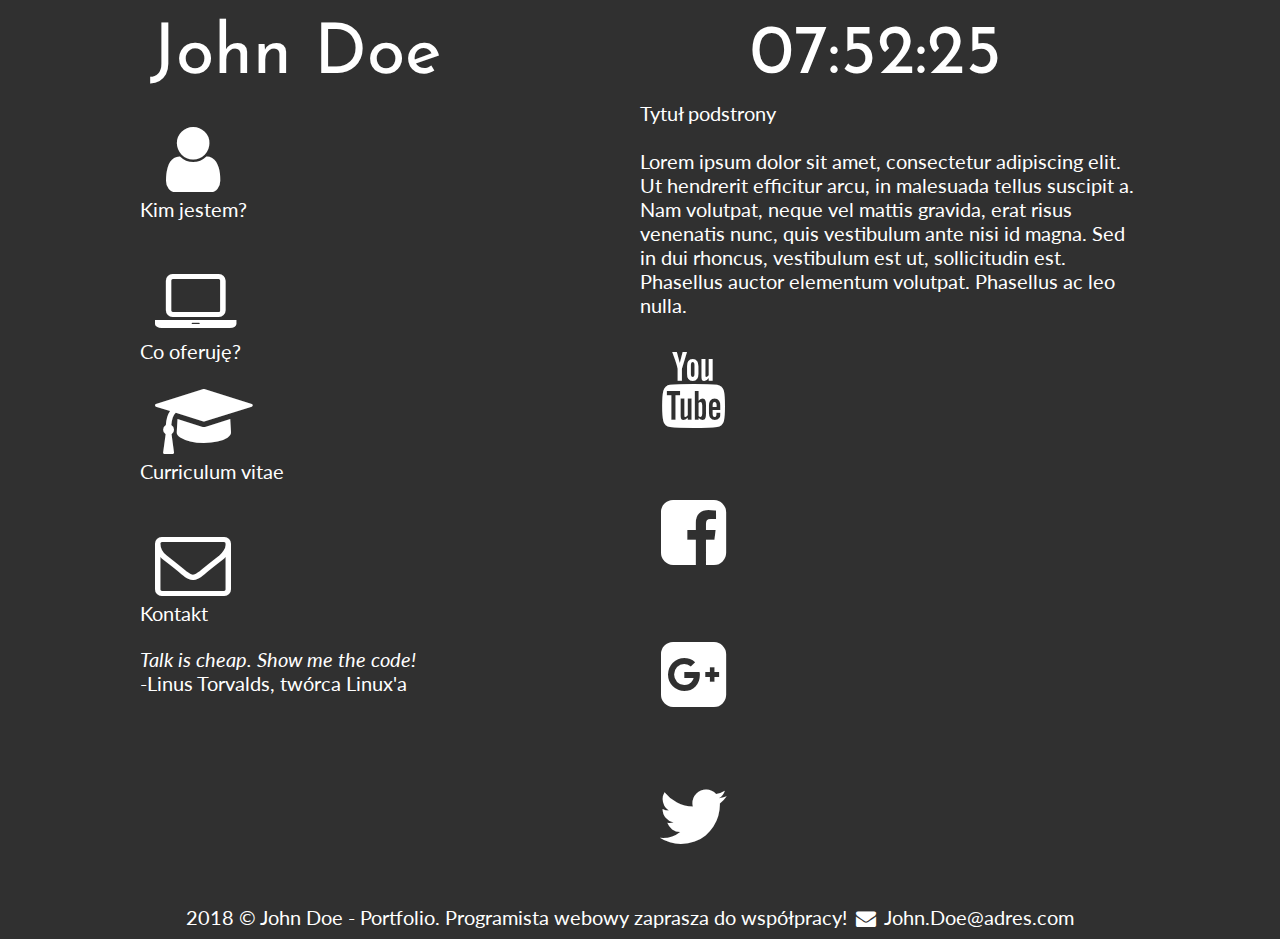
<file: index.html>
<!DOCTYPE HTML>
<html lang="pl">
    <head>
	<meta charset="utf8" />
	<meta http-equiv="X-UA-Compatible" content="IE-edge,chrome=1" />

	<title>John Doe - Portfolio</title>

	<meta name="description" content="Stworzę dla Ciebie wyjątkową stronę WWW! Zatrudnij programistę webowego: PHP, JavaScript, HTML, CSS, MySQL, WordPress, Joomla, Drupal." />
	<meta name="keywords" content="zamów, stronę, tworzenie, www, programista, portfolio, php, javascript, html, css, WordPress, Joomla, Drupal" />

	<link rel="stylesheet" href="style.css" type="text/css" />
	<link rel="stylesheet" href="css/fontello.css" type="text/css" />
	<link href="https://fonts.googleapis.com/css?family=Josefin+Sans|Lato&amp;subset=latin-ext" rel="stylesheet">

	<script type="text/javascript" src="timer.js"></script>
    </head>

    <body onload="odliczanie();">
	<div id="container">

	    <div class="rectangle">
		<div id="logo"><a href="zatrudnij-programiste-webowego" class="tilelinkhtml5">John Doe</a></div>
		<div id="zegar">00:00:00</div>
		<div style="clear: both;"></div>
	    </div>

	    <div class="square">
		<div class="tile1">
		    <a href="kim-jestem" class="tilelink">
			<i class="icon-user"></i><br/>
			Kim jestem?
		    </a>
		</div>
		<a href="oferta-tworzenie-stron-www" class="tilelinkhtml5">
		    <div class="tile1">
			<i class="icon-laptop"></i> <br/>
			Co oferuję?
		    </div>
		</a>
		<div style="clear: both;"></div>
		<div class="tile2">
		    <a href="cv-programista-php-javascript" class="tilelink">
			<i class="icon-graduation-cap"></i><br/>
			Curriculum vitae
		    </a>
		</div>
		<div class="tile3">
		    <a href="kontakt-programista-php" class="tilelink">
			<i class="icon-mail"></i><br/>
			Kontakt
		    </a>
		</div>
		<div style="clear: both;"></div>

		<div class="tile4">
		    <i>Talk is cheap. Show me the code!</i> <br/>
		    -Linus Torvalds, twórca Linux'a
		</div>
	    </div>
	    <div class="square">
		<div class="tile5">
		    Tytuł podstrony<br /><br />
		    Lorem ipsum dolor sit amet, consectetur adipiscing elit. Ut hendrerit efficitur arcu, in malesuada tellus suscipit a. Nam volutpat, neque vel mattis gravida, erat risus venenatis nunc, quis vestibulum ante nisi id magna. Sed in dui rhoncus, vestibulum est ut, sollicitudin est. Phasellus auctor elementum volutpat. Phasellus ac leo nulla.
		</div>
		<div class="yt">
		    <a href="http://youtube.com" target="_blank" class="sociallink">
			<i class="icon-youtube"></i>
		    </a>
		</div>
		<div class="fb">
		    <a href="http://facebook.com" target="_blank" class="sociallink">
			<i class="icon-facebook-squared"></i>
		    </a>
		</div>
		<div class="gplus">
		    <a href="http://plus.google.com" target="_blank" class="sociallink">
			<i class="icon-gplus-squared"></i>
		    </a>
		</div>
		<div class="twitter">
		    <a href="http://twitter.com" target="_blank" class="sociallink">
			<i class="icon-twitter"></i>
		    </a>
		</div>
	    </div>
	    <div style="clear: both;"></div>

	    <div class="rectangle">2018 &copy; John Doe - Portfolio. Programista webowy zaprasza do współpracy! <i class="icon-mail-alt"></i> John.Doe@adres.com</div>

	</div>
    </body>
</html>
</file>
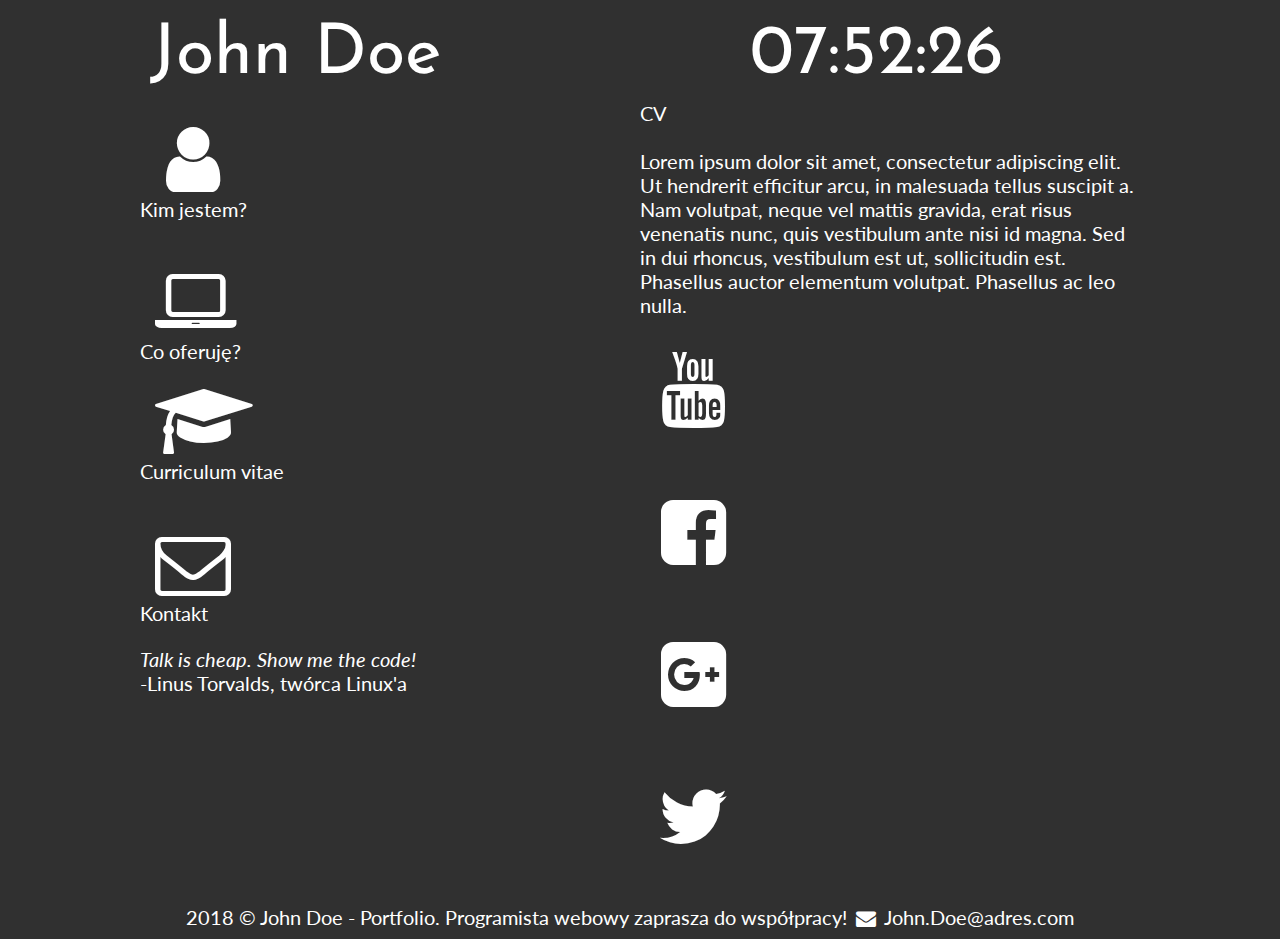
<file: cv.html>
<!DOCTYPE HTML>
<html lang="pl">
    <head>
	<meta charset="utf8" />
	<meta http-equiv="X-UA-Compatible" content="IE-edge,chrome=1" />

	<title>John Doe - Portfolio</title>

	<meta name="description" content="Stworzę dla Ciebie wyjątkową stronę WWW! Zatrudnij programistę webowego: PHP, JavaScript, HTML, CSS, MySQL, WordPress, Joomla, Drupal." />
	<meta name="keywords" content="zamów, stronę, tworzenie, www, programista, portfolio, php, javascript, html, css, WordPress, Joomla, Drupal" />

	<link rel="stylesheet" href="style.css" type="text/css" />
	<link rel="stylesheet" href="css/fontello.css" type="text/css" />
	<link href="https://fonts.googleapis.com/css?family=Josefin+Sans|Lato&amp;subset=latin-ext" rel="stylesheet">

	<script type="text/javascript" src="timer.js"></script>
    </head>

    <body onload="odliczanie();">
	<div id="container">

	    <div class="rectangle">
		<div id="logo"><a href="zatrudnij-programiste-webowego" class="tilelinkhtml5">John Doe</a></div>
		<div id="zegar">00:00:00</div>
		<div style="clear: both;"></div>
	    </div>

	    <div class="square">
		<div class="tile1">
		    <a href="kim-jestem" class="tilelink">
			<i class="icon-user"></i><br/>
			Kim jestem?
		    </a>
		</div>
		<a href="oferta-tworzenie-stron-www" class="tilelinkhtml5">
		    <div class="tile1">
			<i class="icon-laptop"></i> <br/>
			Co oferuję?
		    </div>
		</a>
		<div style="clear: both;"></div>
		<div class="tile2">
		    <a href="cv-programista-php-javascript" class="tilelink">
			<i class="icon-graduation-cap"></i><br/>
			Curriculum vitae
		    </a>
		</div>
		<div class="tile3">
		    <a href="kontakt-programista-php" class="tilelink">
			<i class="icon-mail"></i><br/>
			Kontakt
		    </a>
		</div>
		<div style="clear: both;"></div>

		<div class="tile4">
		    <i>Talk is cheap. Show me the code!</i> <br/>
		    -Linus Torvalds, twórca Linux'a
		</div>
	    </div>
	    <div class="square">
		<div class="tile5">
		    CV<br /><br />
		    Lorem ipsum dolor sit amet, consectetur adipiscing elit. Ut hendrerit efficitur arcu, in malesuada tellus suscipit a. Nam volutpat, neque vel mattis gravida, erat risus venenatis nunc, quis vestibulum ante nisi id magna. Sed in dui rhoncus, vestibulum est ut, sollicitudin est. Phasellus auctor elementum volutpat. Phasellus ac leo nulla.
		</div>
		<div class="yt">
		    <a href="http://youtube.com" target="_blank" class="sociallink">
			<i class="icon-youtube"></i>
		    </a>
		</div>
		<div class="fb">
		    <a href="http://facebook.com" target="_blank" class="sociallink">
			<i class="icon-facebook-squared"></i>
		    </a>
		</div>
		<div class="gplus">
		    <a href="http://plus.google.com" target="_blank" class="sociallink">
			<i class="icon-gplus-squared"></i>
		    </a>
		</div>
		<div class="twitter">
		    <a href="http://twitter.com" target="_blank" class="sociallink">
			<i class="icon-twitter"></i>
		    </a>
		</div>
	    </div>
	    <div style="clear: both;"></div>

	    <div class="rectangle">2018 &copy; John Doe - Portfolio. Programista webowy zaprasza do współpracy! <i class="icon-mail-alt"></i> John.Doe@adres.com</div>

	</div>
    </body>
</html>
</file>
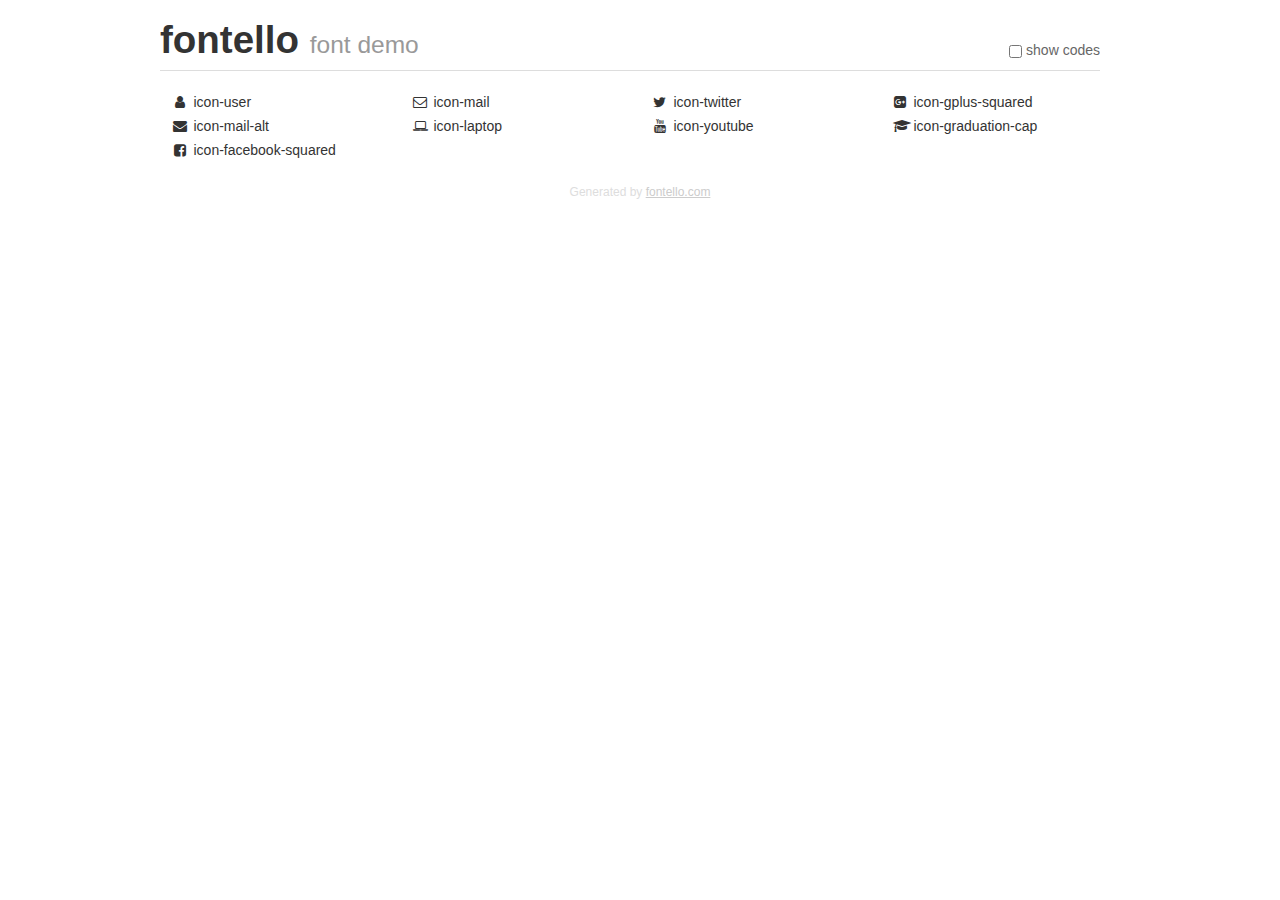
<file: demo.html>
<!DOCTYPE html>
<html>
  <head><!--[if lt IE 9]><script language="javascript" type="text/javascript" src="//html5shim.googlecode.com/svn/trunk/html5.js"></script><![endif]-->
    <meta charset="UTF-8"><style>/*
 * Bootstrap v2.2.1
 *
 * Copyright 2012 Twitter, Inc
 * Licensed under the Apache License v2.0
 * http://www.apache.org/licenses/LICENSE-2.0
 *
 * Designed and built with all the love in the world @twitter by @mdo and @fat.
 */
.clearfix {
  *zoom: 1;
}
.clearfix:before,
.clearfix:after {
  display: table;
  content: "";
  line-height: 0;
}
.clearfix:after {
  clear: both;
}
html {
  font-size: 100%;
  -webkit-text-size-adjust: 100%;
  -ms-text-size-adjust: 100%;
}
a:focus {
  outline: thin dotted #333;
  outline: 5px auto -webkit-focus-ring-color;
  outline-offset: -2px;
}
a:hover,
a:active {
  outline: 0;
}
button,
input,
select,
textarea {
  margin: 0;
  font-size: 100%;
  vertical-align: middle;
}
button,
input {
  *overflow: visible;
  line-height: normal;
}
button::-moz-focus-inner,
input::-moz-focus-inner {
  padding: 0;
  border: 0;
}
body {
  margin: 0;
  font-family: "Helvetica Neue", Helvetica, Arial, sans-serif;
  font-size: 14px;
  line-height: 20px;
  color: #333;
  background-color: #fff;
}
a {
  color: #08c;
  text-decoration: none;
}
a:hover {
  color: #005580;
  text-decoration: underline;
}
.row {
  margin-left: -20px;
  *zoom: 1;
}
.row:before,
.row:after {
  display: table;
  content: "";
  line-height: 0;
}
.row:after {
  clear: both;
}
[class*="span"] {
  float: left;
  min-height: 1px;
  margin-left: 20px;
}
.container,
.navbar-static-top .container,
.navbar-fixed-top .container,
.navbar-fixed-bottom .container {
  width: 940px;
}
.span12 {
  width: 940px;
}
.span11 {
  width: 860px;
}
.span10 {
  width: 780px;
}
.span9 {
  width: 700px;
}
.span8 {
  width: 620px;
}
.span7 {
  width: 540px;
}
.span6 {
  width: 460px;
}
.span5 {
  width: 380px;
}
.span4 {
  width: 300px;
}
.span3 {
  width: 220px;
}
.span2 {
  width: 140px;
}
.span1 {
  width: 60px;
}
[class*="span"].pull-right,
.row-fluid [class*="span"].pull-right {
  float: right;
}
.container {
  margin-right: auto;
  margin-left: auto;
  *zoom: 1;
}
.container:before,
.container:after {
  display: table;
  content: "";
  line-height: 0;
}
.container:after {
  clear: both;
}
p {
  margin: 0 0 10px;
}
.lead {
  margin-bottom: 20px;
  font-size: 21px;
  font-weight: 200;
  line-height: 30px;
}
small {
  font-size: 85%;
}
h1 {
  margin: 10px 0;
  font-family: inherit;
  font-weight: bold;
  line-height: 20px;
  color: inherit;
  text-rendering: optimizelegibility;
}
h1 small {
  font-weight: normal;
  line-height: 1;
  color: #999;
}
h1 {
  line-height: 40px;
}
h1 {
  font-size: 38.5px;
}
h1 small {
  font-size: 24.5px;
}
body {
  margin-top: 90px;
}
.header {
  position: fixed;
  top: 0;
  left: 50%;
  margin-left: -480px;
  background-color: #fff;
  border-bottom: 1px solid #ddd;
  padding-top: 10px;
  z-index: 10;
}
.footer {
  color: #ddd;
  font-size: 12px;
  text-align: center;
  margin-top: 20px;
}
.footer a {
  color: #ccc;
  text-decoration: underline;
}
.the-icons {
  font-size: 14px;
  line-height: 24px;
}
.switch {
  position: absolute;
  right: 0;
  bottom: 10px;
  color: #666;
}
.switch input {
  margin-right: 0.3em;
}
.codesOn .i-name {
  display: none;
}
.codesOn .i-code {
  display: inline;
}
.i-code {
  display: none;
}
@font-face {
      font-family: 'fontello';
      src: url('./font/fontello.eot?57128725');
      src: url('./font/fontello.eot?57128725#iefix') format('embedded-opentype'),
           url('./font/fontello.woff?57128725') format('woff'),
           url('./font/fontello.ttf?57128725') format('truetype'),
           url('./font/fontello.svg?57128725#fontello') format('svg');
      font-weight: normal;
      font-style: normal;
    }
     
     
    .demo-icon
    {
      font-family: "fontello";
      font-style: normal;
      font-weight: normal;
      speak: none;
     
      display: inline-block;
      text-decoration: inherit;
      width: 1em;
      margin-right: .2em;
      text-align: center;
      /* opacity: .8; */
     
      /* For safety - reset parent styles, that can break glyph codes*/
      font-variant: normal;
      text-transform: none;
     
      /* fix buttons height, for twitter bootstrap */
      line-height: 1em;
     
      /* Animation center compensation - margins should be symmetric */
      /* remove if not needed */
      margin-left: .2em;
     
      /* You can be more comfortable with increased icons size */
      /* font-size: 120%; */
     
      /* Font smoothing. That was taken from TWBS */
      -webkit-font-smoothing: antialiased;
      -moz-osx-font-smoothing: grayscale;
     
      /* Uncomment for 3D effect */
      /* text-shadow: 1px 1px 1px rgba(127, 127, 127, 0.3); */
    }
     </style>
    <link rel="stylesheet" href="css/animation.css"><!--[if IE 7]><link rel="stylesheet" href="css/" + font.fontname + "-ie7.css"><![endif]-->
    <script>
      function toggleCodes(on) {
        var obj = document.getElementById('icons');
      
        if (on) {
          obj.className += ' codesOn';
        } else {
          obj.className = obj.className.replace(' codesOn', '');
        }
      }
      
    </script>
  </head>
  <body>
    <div class="container header">
      <h1>fontello <small>font demo</small></h1>
      <label class="switch">
        <input type="checkbox" onclick="toggleCodes(this.checked)">show codes
      </label>
    </div>
    <div class="container" id="icons">
      <div class="row">
        <div class="the-icons span3" title="Code: 0xe800"><i class="demo-icon icon-user">&#xe800;</i> <span class="i-name">icon-user</span><span class="i-code">0xe800</span></div>
        <div class="the-icons span3" title="Code: 0xe801"><i class="demo-icon icon-mail">&#xe801;</i> <span class="i-name">icon-mail</span><span class="i-code">0xe801</span></div>
        <div class="the-icons span3" title="Code: 0xf099"><i class="demo-icon icon-twitter">&#xf099;</i> <span class="i-name">icon-twitter</span><span class="i-code">0xf099</span></div>
        <div class="the-icons span3" title="Code: 0xf0d4"><i class="demo-icon icon-gplus-squared">&#xf0d4;</i> <span class="i-name">icon-gplus-squared</span><span class="i-code">0xf0d4</span></div>
      </div>
      <div class="row">
        <div class="the-icons span3" title="Code: 0xf0e0"><i class="demo-icon icon-mail-alt">&#xf0e0;</i> <span class="i-name">icon-mail-alt</span><span class="i-code">0xf0e0</span></div>
        <div class="the-icons span3" title="Code: 0xf109"><i class="demo-icon icon-laptop">&#xf109;</i> <span class="i-name">icon-laptop</span><span class="i-code">0xf109</span></div>
        <div class="the-icons span3" title="Code: 0xf167"><i class="demo-icon icon-youtube">&#xf167;</i> <span class="i-name">icon-youtube</span><span class="i-code">0xf167</span></div>
        <div class="the-icons span3" title="Code: 0xf19d"><i class="demo-icon icon-graduation-cap">&#xf19d;</i> <span class="i-name">icon-graduation-cap</span><span class="i-code">0xf19d</span></div>
      </div>
      <div class="row">
        <div class="the-icons span3" title="Code: 0xf308"><i class="demo-icon icon-facebook-squared">&#xf308;</i> <span class="i-name">icon-facebook-squared</span><span class="i-code">0xf308</span></div>
      </div>
    </div>
    <div class="container footer">Generated by <a href="http://fontello.com">fontello.com</a></div>
  </body>
</html>
</file>
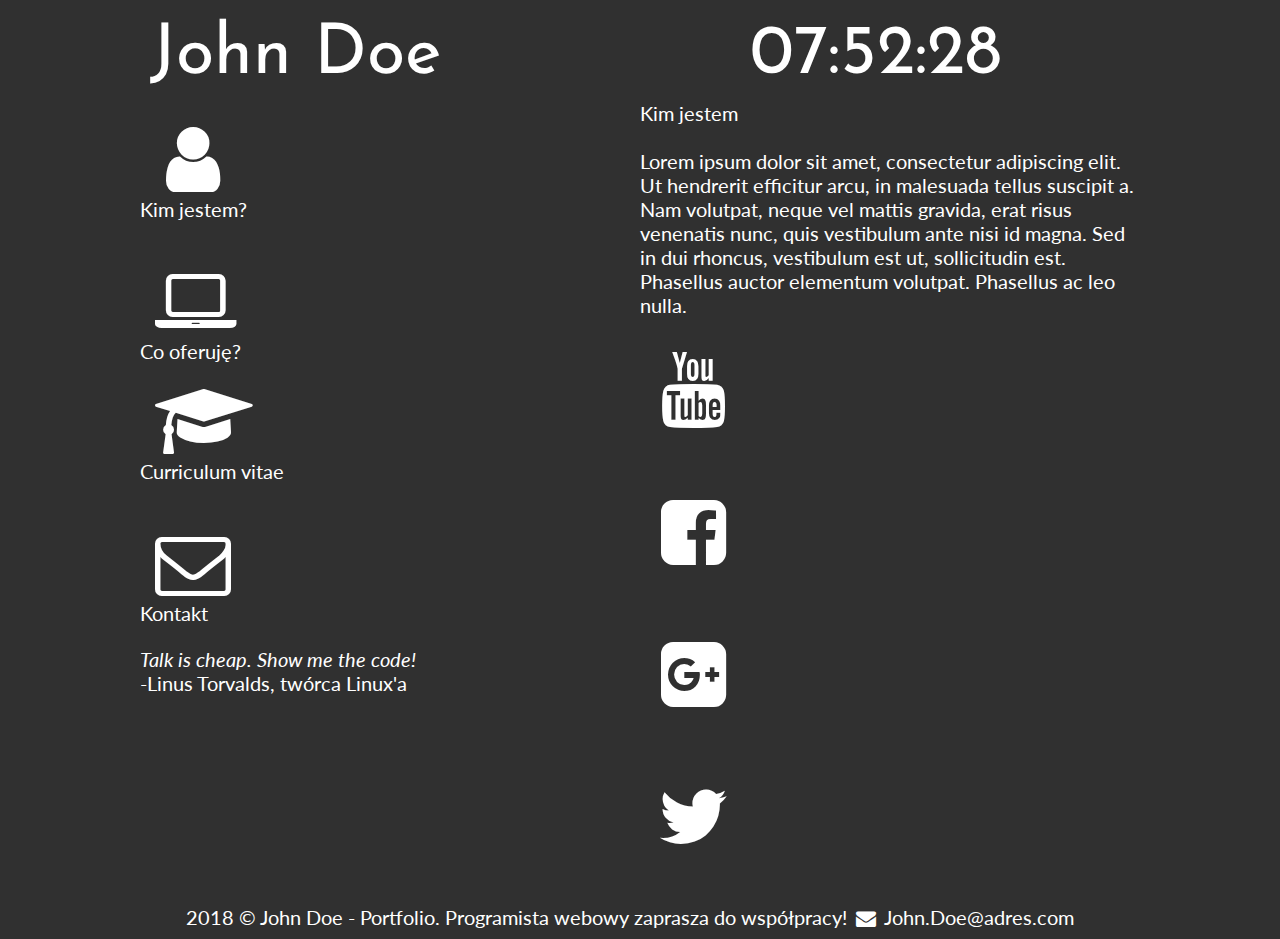
<file: kimjestem.html>
<!DOCTYPE HTML>
<html lang="pl">
    <head>
	<meta charset="utf8" />
	<meta http-equiv="X-UA-Compatible" content="IE-edge,chrome=1" />

	<title>John Doe - Portfolio</title>

	<meta name="description" content="Stworzę dla Ciebie wyjątkową stronę WWW! Zatrudnij programistę webowego: PHP, JavaScript, HTML, CSS, MySQL, WordPress, Joomla, Drupal." />
	<meta name="keywords" content="zamów, stronę, tworzenie, www, programista, portfolio, php, javascript, html, css, WordPress, Joomla, Drupal" />

	<link rel="stylesheet" href="style.css" type="text/css" />
	<link rel="stylesheet" href="css/fontello.css" type="text/css" />
	<link href="https://fonts.googleapis.com/css?family=Josefin+Sans|Lato&amp;subset=latin-ext" rel="stylesheet">

	<script type="text/javascript" src="timer.js"></script>
    </head>

    <body onload="odliczanie();">
	<div id="container">

	    <div class="rectangle">
		<div id="logo"><a href="zatrudnij-programiste-webowego" class="tilelinkhtml5">John Doe</a></div>
		<div id="zegar">00:00:00</div>
		<div style="clear: both;"></div>
	    </div>

	    <div class="square">
		<div class="tile1">
		    <a href="kim-jestem" class="tilelink">
			<i class="icon-user"></i><br/>
			Kim jestem?
		    </a>
		</div>
		<a href="oferta-tworzenie-stron-www" class="tilelinkhtml5">
		    <div class="tile1">
			<i class="icon-laptop"></i> <br/>
			Co oferuję?
		    </div>
		</a>
		<div style="clear: both;"></div>
		<div class="tile2">
		    <a href="cv-programista-php-javascript" class="tilelink">
			<i class="icon-graduation-cap"></i><br/>
			Curriculum vitae
		    </a>
		</div>
		<div class="tile3">
		    <a href="kontakt-programista-php" class="tilelink">
			<i class="icon-mail"></i><br/>
			Kontakt
		    </a>
		</div>
		<div style="clear: both;"></div>

		<div class="tile4">
		    <i>Talk is cheap. Show me the code!</i> <br/>
		    -Linus Torvalds, twórca Linux'a
		</div>
	    </div>
	    <div class="square">
		<div class="tile5">
		    Kim jestem<br /><br />
		    Lorem ipsum dolor sit amet, consectetur adipiscing elit. Ut hendrerit efficitur arcu, in malesuada tellus suscipit a. Nam volutpat, neque vel mattis gravida, erat risus venenatis nunc, quis vestibulum ante nisi id magna. Sed in dui rhoncus, vestibulum est ut, sollicitudin est. Phasellus auctor elementum volutpat. Phasellus ac leo nulla.
		</div>
		<div class="yt">
		    <a href="http://youtube.com" target="_blank" class="sociallink">
			<i class="icon-youtube"></i>
		    </a>
		</div>
		<div class="fb">
		    <a href="http://facebook.com" target="_blank" class="sociallink">
			<i class="icon-facebook-squared"></i>
		    </a>
		</div>
		<div class="gplus">
		    <a href="http://plus.google.com" target="_blank" class="sociallink">
			<i class="icon-gplus-squared"></i>
		    </a>
		</div>
		<div class="twitter">
		    <a href="http://twitter.com" target="_blank" class="sociallink">
			<i class="icon-twitter"></i>
		    </a>
		</div>
	    </div>
	    <div style="clear: both;"></div>

	    <div class="rectangle">2018 &copy; John Doe - Portfolio. Programista webowy zaprasza do współpracy! <i class="icon-mail-alt"></i> John.Doe@adres.com</div>

	</div>
    </body>
</html>
</file>
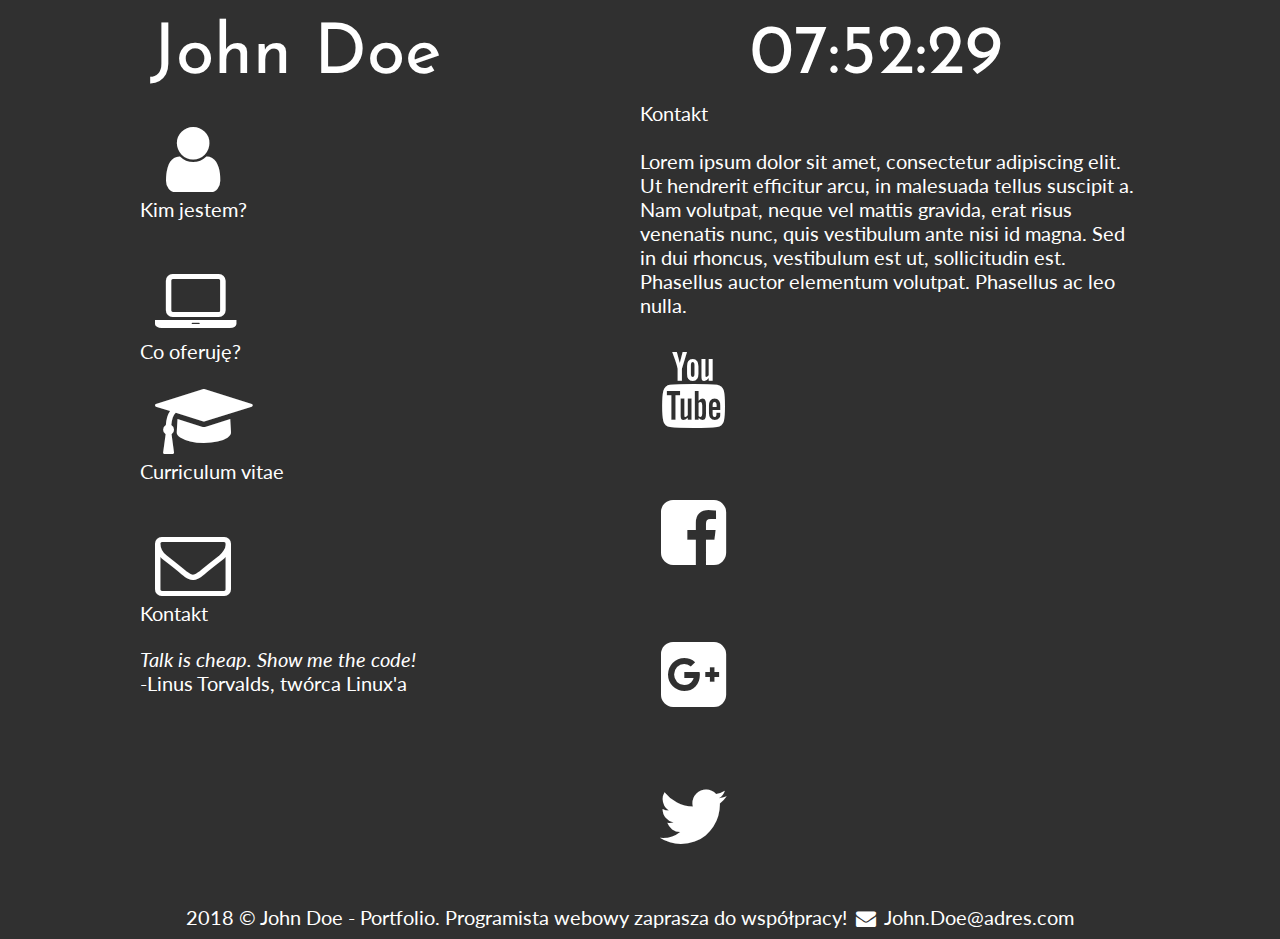
<file: kontakt.html>
<!DOCTYPE HTML>
<html lang="pl">
    <head>
	<meta charset="utf8" />
	<meta http-equiv="X-UA-Compatible" content="IE-edge,chrome=1" />

	<title>John Doe - Portfolio</title>

	<meta name="description" content="Stworzę dla Ciebie wyjątkową stronę WWW! Zatrudnij programistę webowego: PHP, JavaScript, HTML, CSS, MySQL, WordPress, Joomla, Drupal." />
	<meta name="keywords" content="zamów, stronę, tworzenie, www, programista, portfolio, php, javascript, html, css, WordPress, Joomla, Drupal" />

	<link rel="stylesheet" href="style.css" type="text/css" />
	<link rel="stylesheet" href="css/fontello.css" type="text/css" />
	<link href="https://fonts.googleapis.com/css?family=Josefin+Sans|Lato&amp;subset=latin-ext" rel="stylesheet">

	<script type="text/javascript" src="timer.js"></script>
    </head>

    <body onload="odliczanie();">
	<div id="container">

	    <div class="rectangle">
		<div id="logo"><a href="zatrudnij-programiste-webowego" class="tilelinkhtml5">John Doe</a></div>
		<div id="zegar">00:00:00</div>
		<div style="clear: both;"></div>
	    </div>

	    <div class="square">
		<div class="tile1">
		    <a href="kim-jestem" class="tilelink">
			<i class="icon-user"></i><br/>
			Kim jestem?
		    </a>
		</div>
		<a href="oferta-tworzenie-stron-www" class="tilelinkhtml5">
		    <div class="tile1">
			<i class="icon-laptop"></i> <br/>
			Co oferuję?
		    </div>
		</a>
		<div style="clear: both;"></div>
		<div class="tile2">
		    <a href="cv-programista-php-javascript" class="tilelink">
			<i class="icon-graduation-cap"></i><br/>
			Curriculum vitae
		    </a>
		</div>
		<div class="tile3">
		    <a href="kontakt-programista-php" class="tilelink">
			<i class="icon-mail"></i><br/>
			Kontakt
		    </a>
		</div>
		<div style="clear: both;"></div>

		<div class="tile4">
		    <i>Talk is cheap. Show me the code!</i> <br/>
		    -Linus Torvalds, twórca Linux'a
		</div>
	    </div>
	    <div class="square">
		<div class="tile5">
		    Kontakt<br /><br />
		    Lorem ipsum dolor sit amet, consectetur adipiscing elit. Ut hendrerit efficitur arcu, in malesuada tellus suscipit a. Nam volutpat, neque vel mattis gravida, erat risus venenatis nunc, quis vestibulum ante nisi id magna. Sed in dui rhoncus, vestibulum est ut, sollicitudin est. Phasellus auctor elementum volutpat. Phasellus ac leo nulla.
		</div>
		<div class="yt">
		    <a href="http://youtube.com" target="_blank" class="sociallink">
			<i class="icon-youtube"></i>
		    </a>
		</div>
		<div class="fb">
		    <a href="http://facebook.com" target="_blank" class="sociallink">
			<i class="icon-facebook-squared"></i>
		    </a>
		</div>
		<div class="gplus">
		    <a href="http://plus.google.com" target="_blank" class="sociallink">
			<i class="icon-gplus-squared"></i>
		    </a>
		</div>
		<div class="twitter">
		    <a href="http://twitter.com" target="_blank" class="sociallink">
			<i class="icon-twitter"></i>
		    </a>
		</div>
	    </div>
	    <div style="clear: both;"></div>

	    <div class="rectangle">2018 &copy; John Doe - Portfolio. Programista webowy zaprasza do współpracy! <i class="icon-mail-alt"></i> John.Doe@adres.com</div>

	</div>
    </body>
</html>
</file>
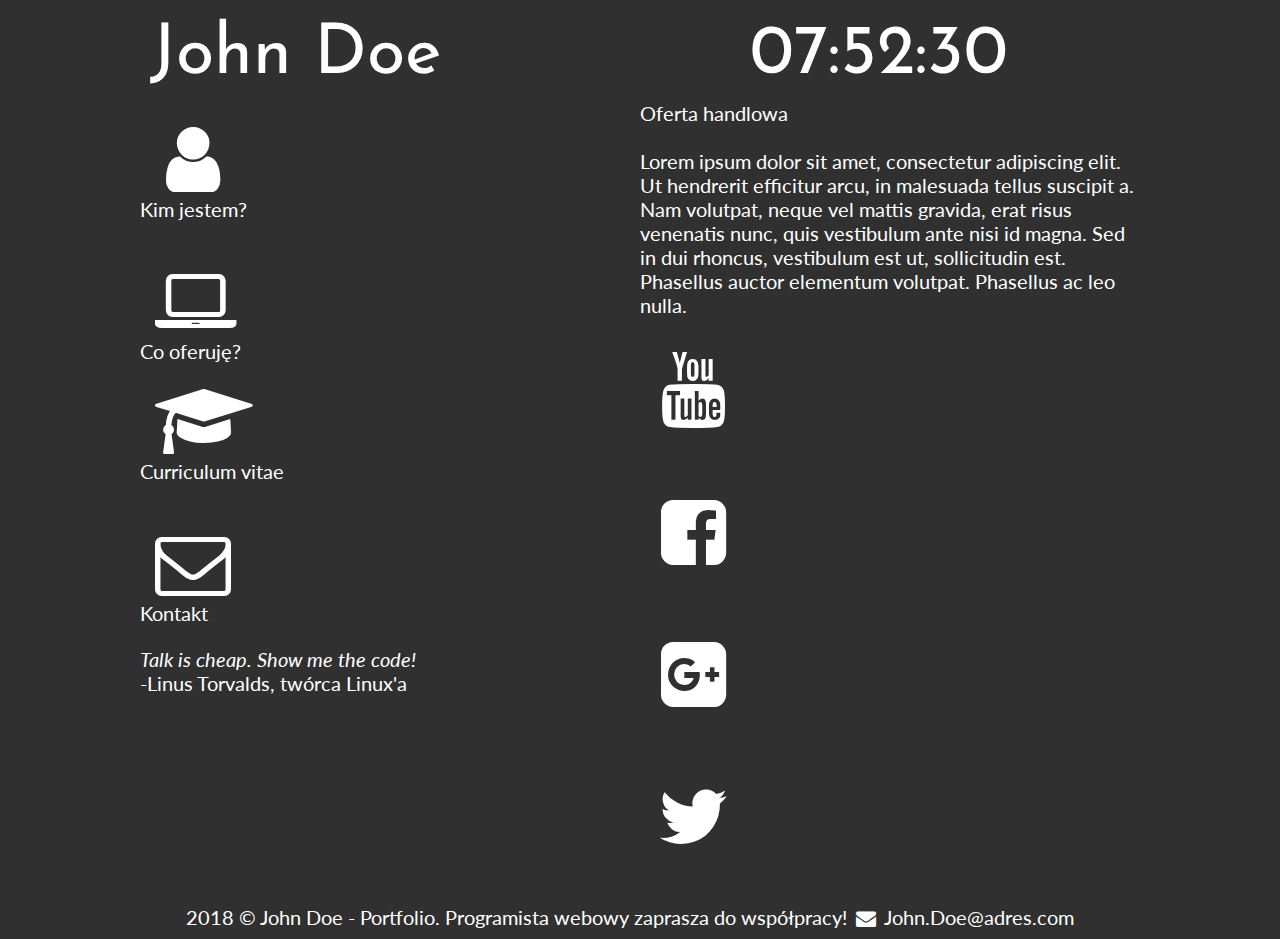
<file: oferta.html>
<!DOCTYPE HTML>
<html lang="pl">
    <head>
	<meta charset="utf8" />
	<meta http-equiv="X-UA-Compatible" content="IE-edge,chrome=1" />

	<title>John Doe - Portfolio</title>

	<meta name="description" content="Stworzę dla Ciebie wyjątkową stronę WWW! Zatrudnij programistę webowego: PHP, JavaScript, HTML, CSS, MySQL, WordPress, Joomla, Drupal." />
	<meta name="keywords" content="zamów, stronę, tworzenie, www, programista, portfolio, php, javascript, html, css, WordPress, Joomla, Drupal" />

	<link rel="stylesheet" href="style.css" type="text/css" />
	<link rel="stylesheet" href="css/fontello.css" type="text/css" />
	<link href="https://fonts.googleapis.com/css?family=Josefin+Sans|Lato&amp;subset=latin-ext" rel="stylesheet">

	<script type="text/javascript" src="timer.js"></script>
    </head>

    <body onload="odliczanie();">
	<div id="container">

	    <div class="rectangle">
		<div id="logo"><a href="zatrudnij-programiste-webowego" class="tilelinkhtml5">John Doe</a></div>
		<div id="zegar">00:00:00</div>
		<div style="clear: both;"></div>
	    </div>

	    <div class="square">
		<div class="tile1">
		    <a href="kim-jestem" class="tilelink">
			<i class="icon-user"></i><br/>
			Kim jestem?
		    </a>
		</div>
		<a href="oferta-tworzenie-stron-www" class="tilelinkhtml5">
		    <div class="tile1">
			<i class="icon-laptop"></i> <br/>
			Co oferuję?
		    </div>
		</a>
		<div style="clear: both;"></div>
		<div class="tile2">
		    <a href="cv-programista-php-javascript" class="tilelink">
			<i class="icon-graduation-cap"></i><br/>
			Curriculum vitae
		    </a>
		</div>
		<div class="tile3">
		    <a href="kontakt-programista-php" class="tilelink">
			<i class="icon-mail"></i><br/>
			Kontakt
		    </a>
		</div>
		<div style="clear: both;"></div>

		<div class="tile4">
		    <i>Talk is cheap. Show me the code!</i> <br/>
		    -Linus Torvalds, twórca Linux'a
		</div>
	    </div>
	    <div class="square">
		<div class="tile5">
		    Oferta handlowa<br /><br />
		    Lorem ipsum dolor sit amet, consectetur adipiscing elit. Ut hendrerit efficitur arcu, in malesuada tellus suscipit a. Nam volutpat, neque vel mattis gravida, erat risus venenatis nunc, quis vestibulum ante nisi id magna. Sed in dui rhoncus, vestibulum est ut, sollicitudin est. Phasellus auctor elementum volutpat. Phasellus ac leo nulla.
		</div>
		<div class="yt">
		    <a href="http://youtube.com" target="_blank" class="sociallink">
			<i class="icon-youtube"></i>
		    </a>
		</div>
		<div class="fb">
		    <a href="http://facebook.com" target="_blank" class="sociallink">
			<i class="icon-facebook-squared"></i>
		    </a>
		</div>
		<div class="gplus">
		    <a href="http://plus.google.com" target="_blank" class="sociallink">
			<i class="icon-gplus-squared"></i>
		    </a>
		</div>
		<div class="twitter">
		    <a href="http://twitter.com" target="_blank" class="sociallink">
			<i class="icon-twitter"></i>
		    </a>
		</div>
	    </div>
	    <div style="clear: both;"></div>

	    <div class="rectangle">2018 &copy; John Doe - Portfolio. Programista webowy zaprasza do współpracy! <i class="icon-mail-alt"></i> John.Doe@adres.com</div>

	</div>
    </body>
</html>
</file>
<file: style.css>
body
{
    background-color: #303030;
    color: #ffffff;
    font-family: 'Lato', sans-serif;
    font-size: 20px;
}

#container
{
    width: 1000px;
    margin-left: auto;
    margin-right: auto;
}

.rectangle
{
    width: 960px;
    margin: 10px;
    margin-top: 20px;
    text-align: center;
}

.square
{
    width: 50%;
    float: left;
}

#logo
{
    float: left;
    font-family: 'Josefin Sans', sans-serif;
    font-size: 70px;
    width: 600px;
    text-align: left;
}

#zegar
{
    float: left;
    font-family: 'Josefin Sans', sans-serif;
    font-size: 70px;
    text-align: left;
}

.rectHorizontalTile
{
    float: left;
    margin: 10px;
    width: 230px;
    height: 142px;
    text-align: center;
}

#tileKimJestem
{
    background-color: #3095d3;
}

#tileKimJestem:hover
{
    background-color: #2084c2;
}

#tileOferta
{
    background-color: #3095d3;
}

#tileOferta:hover
{
    background-color: #2084c2;
}

#tileCV
{
    background-color: #666666;
}

#tileCV:hover
{
    background-color: #555555;
}

#tileKontakt
{
    background-color: #93c748;
}

#tileKontakt:hover
{
    background-color: #82b637;
}

.tileCytat
{
    margin: 10px;
    width: 420px;
    height: 82px;
    background-color: #ee5a32;
    text-align: center;
    font-size: 26px;
    padding: 30px;
    line-height: 150%;
}

.tileZawartosc
{
    margin: 10px;
    width: 420px;
    height: 244px;
    background-color: #666666;
    text-align: justify;
    padding: 30px;
}

.socialTile
{
    float: left;
    margin: 10px;
    width: 105px;
    height: 142px;
}

#yt
{
    background-color: #d94348;
}

#yt:hover
{
    background-color: #c83237;
}

#fb
{
    background-color: #4668b3;
}

#fb:hover
{
    background-color: #3557a2;
}


#gplus
{
    background-color: #d95333;
}

#gplus:hover
{
    background-color: #c84222;
}


#twitter
{
    background-color: #3095d3;
}

#twitter:hover
{
    background-color: #2084c2;
}

a.tilelink
{
    color: #ffffff;
    text-decoration: none;
    display: block;
    width: 230px;
    height: 142px;
}

a.tilelinkhtml5
{
    color: #ffffff;
    text-decoration: none;
}

a.sociallink
{
    color: #ffffff;
    text-decoration: none;
    display: block;
    width: 105px;
    height: 142px;
}
</file>
<file: css/fontello.css>
@font-face {
  font-family: 'fontello';
  src: url('../font/fontello.eot?91628810');
  src: url('../font/fontello.eot?91628810#iefix') format('embedded-opentype'),
       url('../font/fontello.woff2?91628810') format('woff2'),
       url('../font/fontello.woff?91628810') format('woff'),
       url('../font/fontello.ttf?91628810') format('truetype'),
       url('../font/fontello.svg?91628810#fontello') format('svg');
  font-weight: normal;
  font-style: normal;
}
/* Chrome hack: SVG is rendered more smooth in Windozze. 100% magic, uncomment if you need it. */
/* Note, that will break hinting! In other OS-es font will be not as sharp as it could be */
/*
@media screen and (-webkit-min-device-pixel-ratio:0) {
  @font-face {
    font-family: 'fontello';
    src: url('../font/fontello.svg?91628810#fontello') format('svg');
  }
}
*/
 
 [class^="icon-"]:before, [class*=" icon-"]:before {
  font-family: "fontello";
  font-style: normal;
  font-weight: normal;
  speak: none;
 
  display: inline-block;
  text-decoration: inherit;
  width: 1em;
  margin-right: .2em;
  text-align: center;
  /* opacity: .8; */
 
  /* For safety - reset parent styles, that can break glyph codes*/
  font-variant: normal;
  text-transform: none;
 
  /* fix buttons height, for twitter bootstrap */
  line-height: 1em;
 
  /* Animation center compensation - margins should be symmetric */
  /* remove if not needed */
  margin-left: .2em;
 
  /* you can be more comfortable with increased icons size */
  /* font-size: 120%; */
 
  /* Font smoothing. That was taken from TWBS */
  -webkit-font-smoothing: antialiased;
  -moz-osx-font-smoothing: grayscale;
 
  /* Uncomment for 3D effect */
  /* text-shadow: 1px 1px 1px rgba(127, 127, 127, 0.3); */
}
 
.icon-user:before { content: '\e800'; font-size: 76px; margin-top: 20px;} /* '' */
.icon-mail:before { content: '\e801'; font-size: 76px; margin-top: 20px;} /* '' */
.icon-twitter:before { content: '\f099'; font-size: 76px; margin-top: 35px;} /* '' */
.icon-gplus-squared:before { content: '\f0d4'; font-size: 76px; margin-top: 35px;} /* '' */
.icon-mail-alt:before { content: '\f0e0';} /* '' */
.icon-laptop:before { content: '\f109'; font-size: 76px; margin-top: 20px;} /* '' */
.icon-youtube:before { content: '\f167'; font-size: 76px; margin-top: 35px;} /* '' */
.icon-graduation-cap:before { content: '\f19d'; font-size: 76px; margin-top: 20px;} /* '' */
.icon-facebook-squared:before { content: '\f308'; font-size: 76px; margin-top: 35px;} /* '' */
</file>
<file: css/animation.css>
/*
   Animation example, for spinners
*/
.animate-spin {
  -moz-animation: spin 2s infinite linear;
  -o-animation: spin 2s infinite linear;
  -webkit-animation: spin 2s infinite linear;
  animation: spin 2s infinite linear;
  display: inline-block;
}
@-moz-keyframes spin {
  0% {
    -moz-transform: rotate(0deg);
    -o-transform: rotate(0deg);
    -webkit-transform: rotate(0deg);
    transform: rotate(0deg);
  }

  100% {
    -moz-transform: rotate(359deg);
    -o-transform: rotate(359deg);
    -webkit-transform: rotate(359deg);
    transform: rotate(359deg);
  }
}
@-webkit-keyframes spin {
  0% {
    -moz-transform: rotate(0deg);
    -o-transform: rotate(0deg);
    -webkit-transform: rotate(0deg);
    transform: rotate(0deg);
  }

  100% {
    -moz-transform: rotate(359deg);
    -o-transform: rotate(359deg);
    -webkit-transform: rotate(359deg);
    transform: rotate(359deg);
  }
}
@-o-keyframes spin {
  0% {
    -moz-transform: rotate(0deg);
    -o-transform: rotate(0deg);
    -webkit-transform: rotate(0deg);
    transform: rotate(0deg);
  }

  100% {
    -moz-transform: rotate(359deg);
    -o-transform: rotate(359deg);
    -webkit-transform: rotate(359deg);
    transform: rotate(359deg);
  }
}
@-ms-keyframes spin {
  0% {
    -moz-transform: rotate(0deg);
    -o-transform: rotate(0deg);
    -webkit-transform: rotate(0deg);
    transform: rotate(0deg);
  }

  100% {
    -moz-transform: rotate(359deg);
    -o-transform: rotate(359deg);
    -webkit-transform: rotate(359deg);
    transform: rotate(359deg);
  }
}
@keyframes spin {
  0% {
    -moz-transform: rotate(0deg);
    -o-transform: rotate(0deg);
    -webkit-transform: rotate(0deg);
    transform: rotate(0deg);
  }

  100% {
    -moz-transform: rotate(359deg);
    -o-transform: rotate(359deg);
    -webkit-transform: rotate(359deg);
    transform: rotate(359deg);
  }
}
</file>
